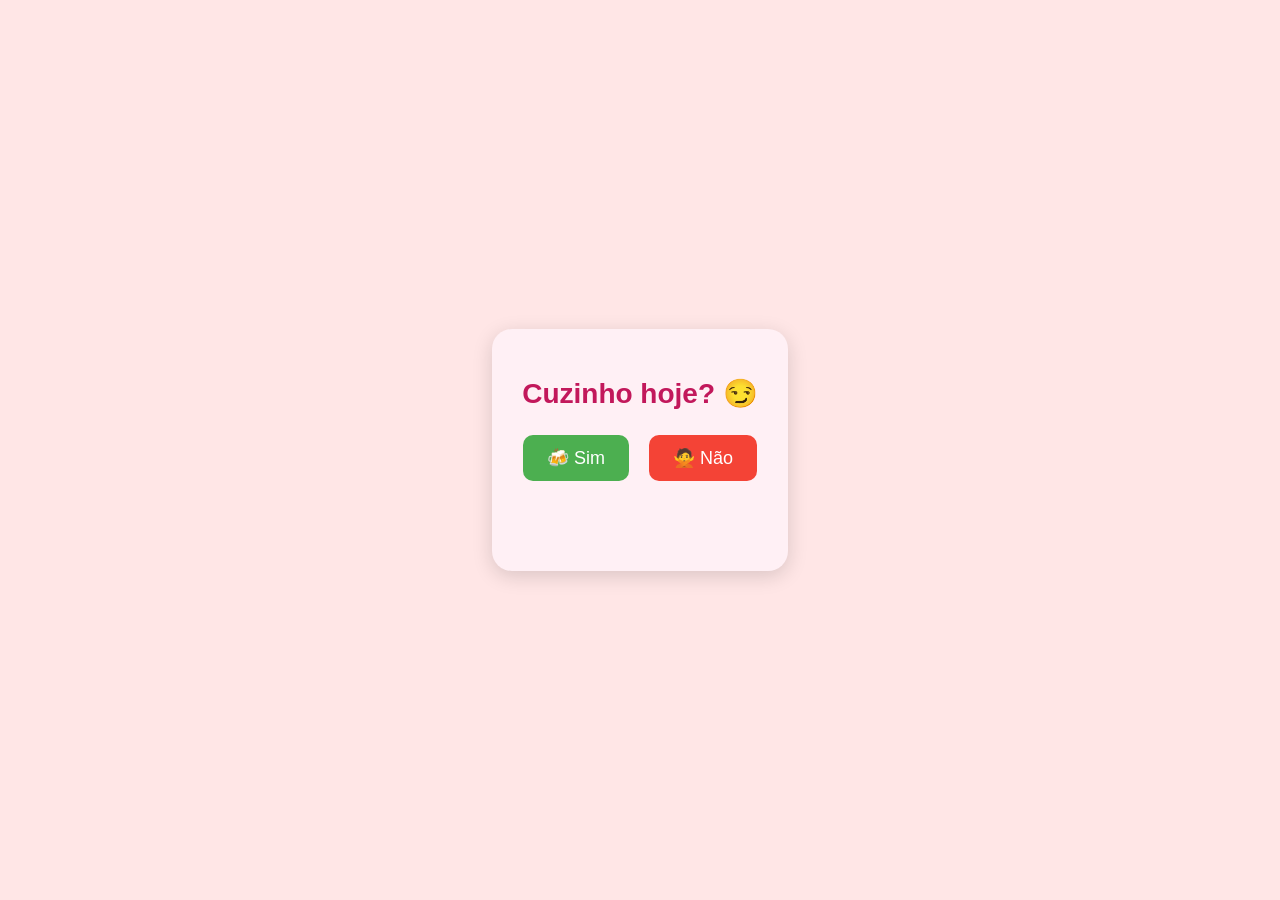
<file: outro.html>
<!DOCTYPE html>
<html lang="pt-br">
<head>
  <meta charset="UTF-8">
  <title>Butico Hoje? 😏</title>
  <meta name="viewport" content="width=device-width, initial-scale=1">
  <style>
    body {
      font-family: 'Segoe UI', sans-serif;
      background: #ffe6e6;
      display: flex;
      justify-content: center;
      align-items: center;
      min-height: 100vh;
      margin: 0;
      overflow: hidden;
    }

    .container {
      background: #fff0f5;
      padding: 30px;
      border-radius: 20px;
      box-shadow: 0 5px 20px rgba(0, 0, 0, 0.15);
      text-align: center;
      max-width: 400px;
      position: relative;
    }

    h1 {
      font-size: 28px;
      color: #c2185b;
      margin-bottom: 25px;
    }

    .botoes {
      display: flex;
      justify-content: center;
      gap: 20px;
      margin-bottom: 20px;
      position: relative;
    }

    .botoes button {
      padding: 12px 24px;
      font-size: 18px;
      border: none;
      border-radius: 10px;
      cursor: pointer;
      transition: all 0.2s;
      display: flex;
      align-items: center;
      gap: 8px;
      position: relative;
    }

    .btn-sim {
      background-color: #4caf50;
      color: white;
    }

    .btn-nao {
      background-color: #f44336;
      color: white;
      position: absolute;
    }

    .mensagem {
      font-size: 18px;
      color: #333;
      min-height: 40px;
    }
  </style>
</head>
<body>
  <div class="container">
    <h1>Cuzinho hoje? 😏</h1>
    <div class="botoes">
      <button class="btn-sim" onclick="responder('sim')">🍻 Sim</button>
      <button class="btn-nao" id="btnNao">🙅 Não</button>
    </div>
    <div class="mensagem" id="mensagem"></div>
  </div>

  <script>
    const btnNao = document.getElementById('btnNao');
    const container = document.querySelector('.container');
    const mensagem = document.getElementById('mensagem');

    btnNao.addEventListener('mouseover', () => {
      const containerRect = container.getBoundingClientRect();
      const maxX = containerRect.width - btnNao.offsetWidth;
      const maxY = containerRect.height - btnNao.offsetHeight;

      const randomX = Math.floor(Math.random() * maxX);
      const randomY = Math.floor(Math.random() * maxY);

      btnNao.style.left = `${randomX}px`;
      btnNao.style.top = `${randomY}px`;
    });

    function responder(resposta) {
      if (resposta === 'sim') {
        mensagem.textContent = "Queria realizar seu sonho KKKK 🍻😎 Hhmmmmm safadinho";

        const numero = '5592993361569'; // Seu número com DDI e DDD
        const texto = encodeURIComponent("bora? ");
        const link = `https://wa.me/${numero}?text=${texto}`;
        window.open(link, '_blank');
      }
    }
  </script>
</body>
</html>
</file>
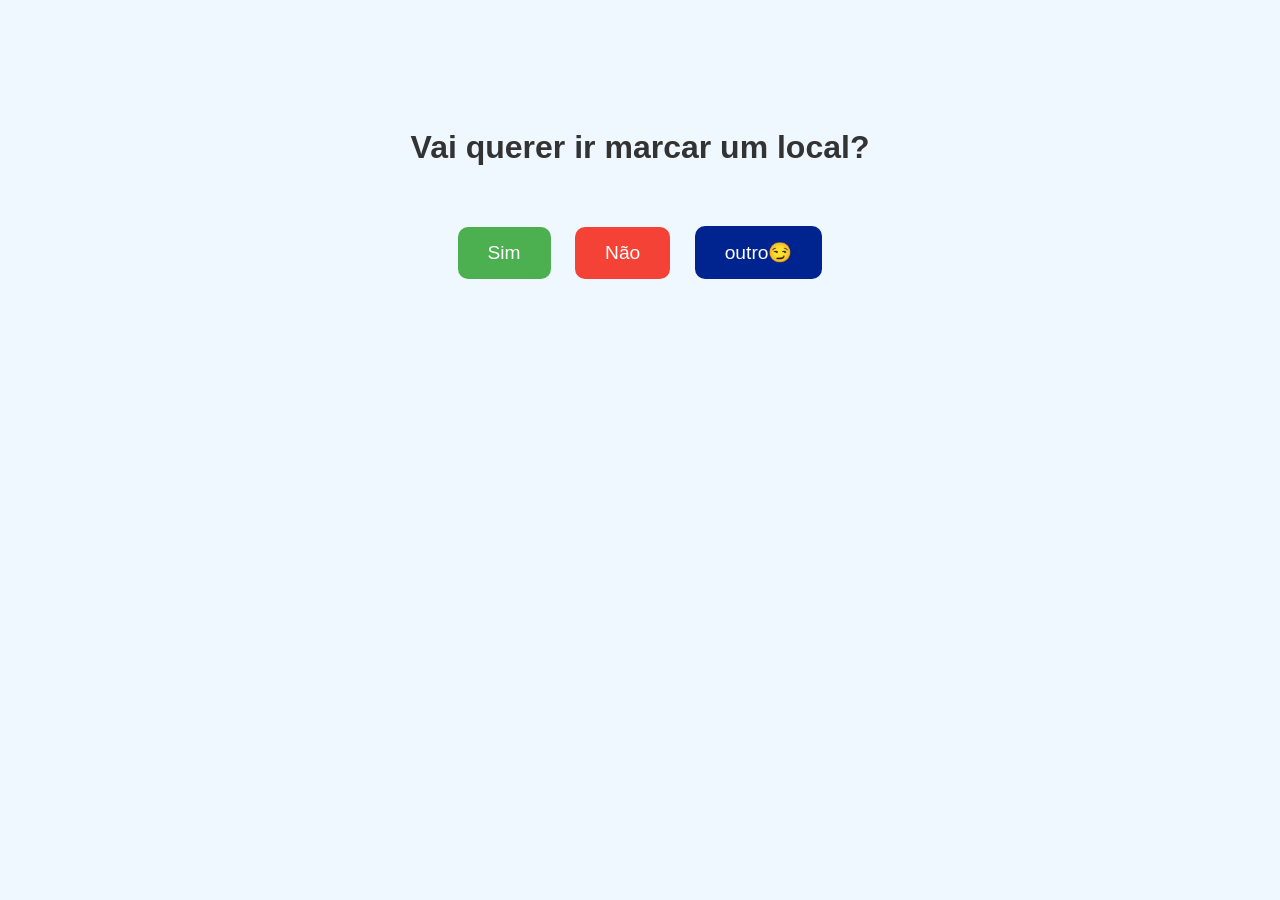
<file: supresa2.html>
<!DOCTYPE html>
<html lang="pt-BR">
<head>
  <meta charset="UTF-8">
  <title>Marcar Local</title>
  <style>
    body {
      background-color: #f0f8ff;
      font-family: Arial, sans-serif;
      text-align: center;
      padding-top: 100px;
    }
    h1 {
      color: #333;
      font-size: 2em;
      margin-bottom: 50px;
    }
    .button {
      padding: 15px 30px;
      font-size: 1.2em;
      margin: 10px;
      border: none;
      border-radius: 10px;
      cursor: pointer;
      transition: 0.3s;
    }
    .sim {
      background-color: #4CAF50;
      color: white;
    }
    .sim:hover {
      background-color: #45a049;
    }
    .nao {
      background-color: #f44336;
      color: white;
    }
    .nao:hover {
      background-color: #d32f2f;
    }
    .outro {
      background-color: #00248f;
      color: white;
    }
    .outro:hover {
      background-color: #093866;
    }
  </style>
</head>
<body>
  <h1>Vai querer ir marcar um local?</h1>
  <button class="button sim" onclick="window.location.href='escolhadolocal.html'">Sim</button>
  <button class="button nao" onclick="alert('Tudo bem, talvez em outra hora!')">Não</button>
  <button class="button outro" onclick="window.location.href='outro.html'">outro😏</button>
</body>
</html>
</file>
